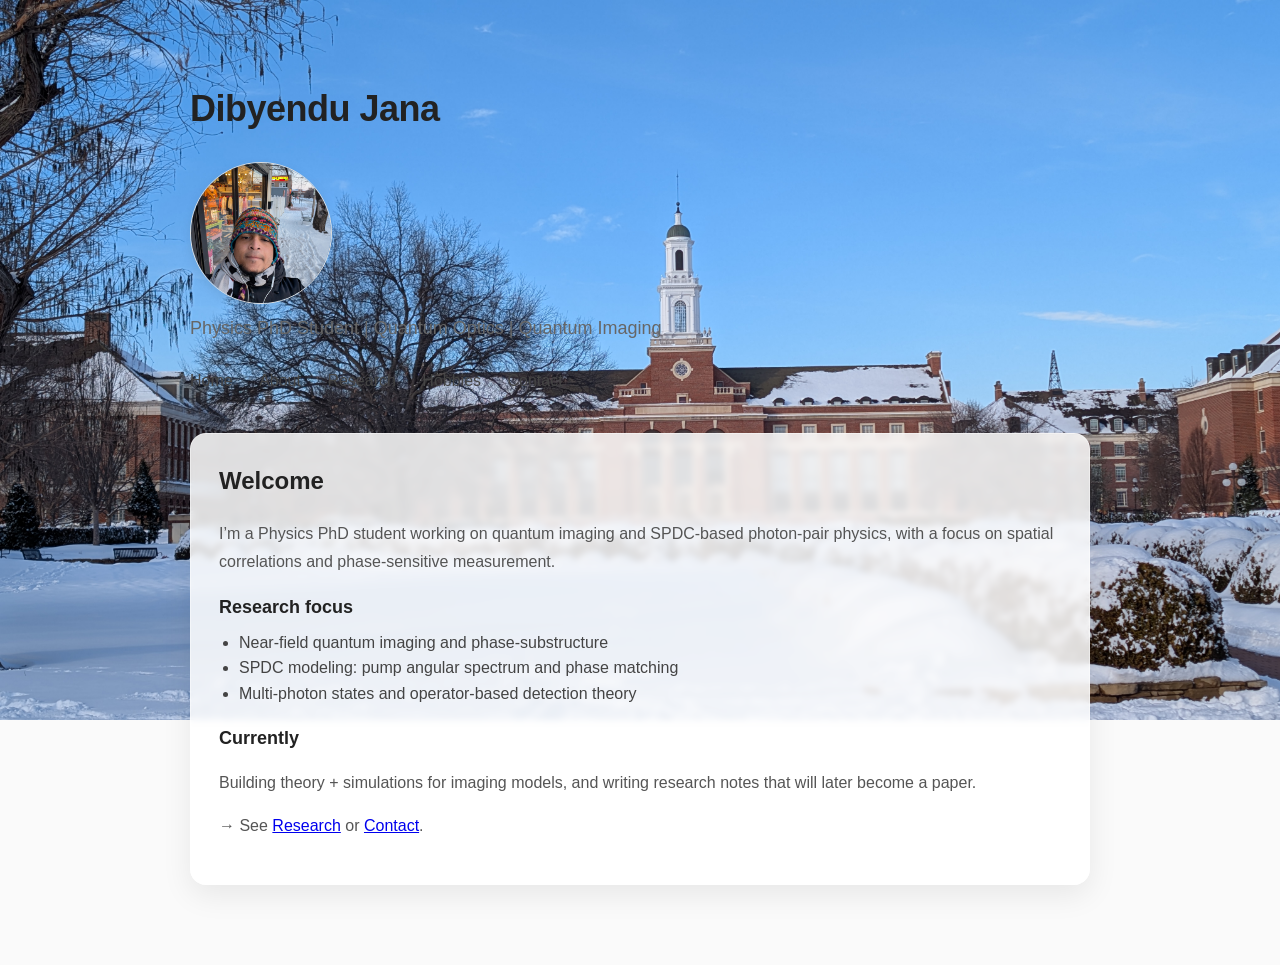
<file: index.html>
<!DOCTYPE html>
<html>
<head>
  <meta charset="utf-8" />
  <meta name="viewport" content="width=device-width, initial-scale=1" />
  <title>Dibyendu Jana</title>
  <style>
 body {
  font-family: -apple-system, BlinkMacSystemFont, "Segoe UI", Roboto, sans-serif;
  max-width: 900px;
  margin: 80px auto;
  padding: 0 20px;
  line-height: 1.6;
  color: #222;
  background-color: #fafafa;
}
body{
  background-image: url("assets/osu.jpg");
  background-size: 100% auto;
  background-repeat: no-repeat;
  background-position: top center;
}

body::before{
    content: "";
    position: fixed;
    inset: 0;
    background: rgba(255,255,255,0.3);
    backdrop-filter: blur(10px);
    z-index: -1;
    opacity: 0;                    /* start hidden */
    transition: opacity 0.3s ease; /* smooth fade */
}
body.scrolled::before{
    opacity: 1;   /* show blur when scrolling */
}


h1 {
  font-size: 36px;
  font-weight: 600;
  letter-spacing: -0.5px;
}

.tagline {
  font-size: 18px;
  color: #666;
  margin-top: 8px;
  transition: color 0.3s ease;   /* add this line */
}
body.scrolled .tagline {
  color: #444;   /* nice modern orange */
}

p {
  color: #555;
}

nav {
  margin: 25px 0;
}

nav a {
  margin-right: 22px;
  text-decoration: none;
  color: #444;
  font-weight: 500;
  transition: color 0.2s ease;
}

nav a:hover {
  color: #000;
}

.card {
  background: rgba(255, 255, 255, 0.85);
  backdrop-filter: blur(3px);
  border: 1px solid rgba(255, 255, 255, 0.4);
  padding: 28px;
  border-radius: 16px;
  margin-top: 40px;
  box-shadow: 0 10px 30px rgba(0, 0, 0, 0.08);
  transition: transform 0.3s ease, box-shadow 0.3s ease;
}
.card:hover {
  transform: translateY(-3px);
  box-shadow: 0 18px 45px rgba(0, 0, 0, 0.1);
}

.card h2 {
  margin-top: 0;
  font-size: 24px;
}

.card p {
  font-size: 16px;
  line-height: 1.7;
}
.card h3 {
  margin-top: 18px;
  margin-bottom: 8px;
  font-size: 18px;
}

.card ul {
  margin-top: 0;
  padding-left: 20px;
  color: #444;
}


.profile-pic {
  width: 140px;
  height: 140px;
  border-radius: 50%;
  object-fit: cover;
  display: block;
  margin: 20px 0 10px 0;
  border: 1px solid #ddd;
  box-shadow: 0 4px 12px rgba(0, 0, 0, 0.08);
  transition: transform 0.3s ease, box-shadow 0.3s ease;
}

.profile-pic:hover {
  transform: scale(1.03);
  box-shadow: 0 8px 20px rgba(0, 0, 0, 0.12);
}

  </style>
</head>
<body>

  <h1>Dibyendu Jana</h1>
  <img src="assets/PXL_20260125_235004710.jpg" alt="Photo of Dibyendu Jana" class="profile-pic">

 <p class="tagline">Physics PhD Student | Quantum Optics | Quantum Imaging</p>

  <nav>
    <a href="index.html">Home</a>
    <a href="about.html">About</a>
    <a href="research.html">Research</a>
    <a href="hobbies.html">Hobbies</a>
    <a href="contact.html">Contact</a>
  </nav>

 <div class="card">
  <h2>Welcome</h2>
  <p>
    I’m a Physics PhD student working on quantum imaging and SPDC-based photon-pair physics,
    with a focus on spatial correlations and phase-sensitive measurement.
  </p>

  <h3>Research focus</h3>
  <ul>
    <li>Near-field quantum imaging and phase-substructure</li>
    <li>SPDC modeling: pump angular spectrum and phase matching</li>
    <li>Multi-photon states and operator-based detection theory</li>
  </ul>

  <h3>Currently</h3>
  <p>
    Building theory + simulations for imaging models, and writing research notes that will later become a paper.
  </p>

  <p>
    → See <a href="research.html">Research</a> or <a href="contact.html">Contact</a>.
  </p>
</div>

<script>
  window.addEventListener("scroll", function () {
    if (window.scrollY > 10) {
      document.body.classList.add("scrolled");
    } else {
      document.body.classList.remove("scrolled");
    }
  });
</script>

</body>
</html>
</file>
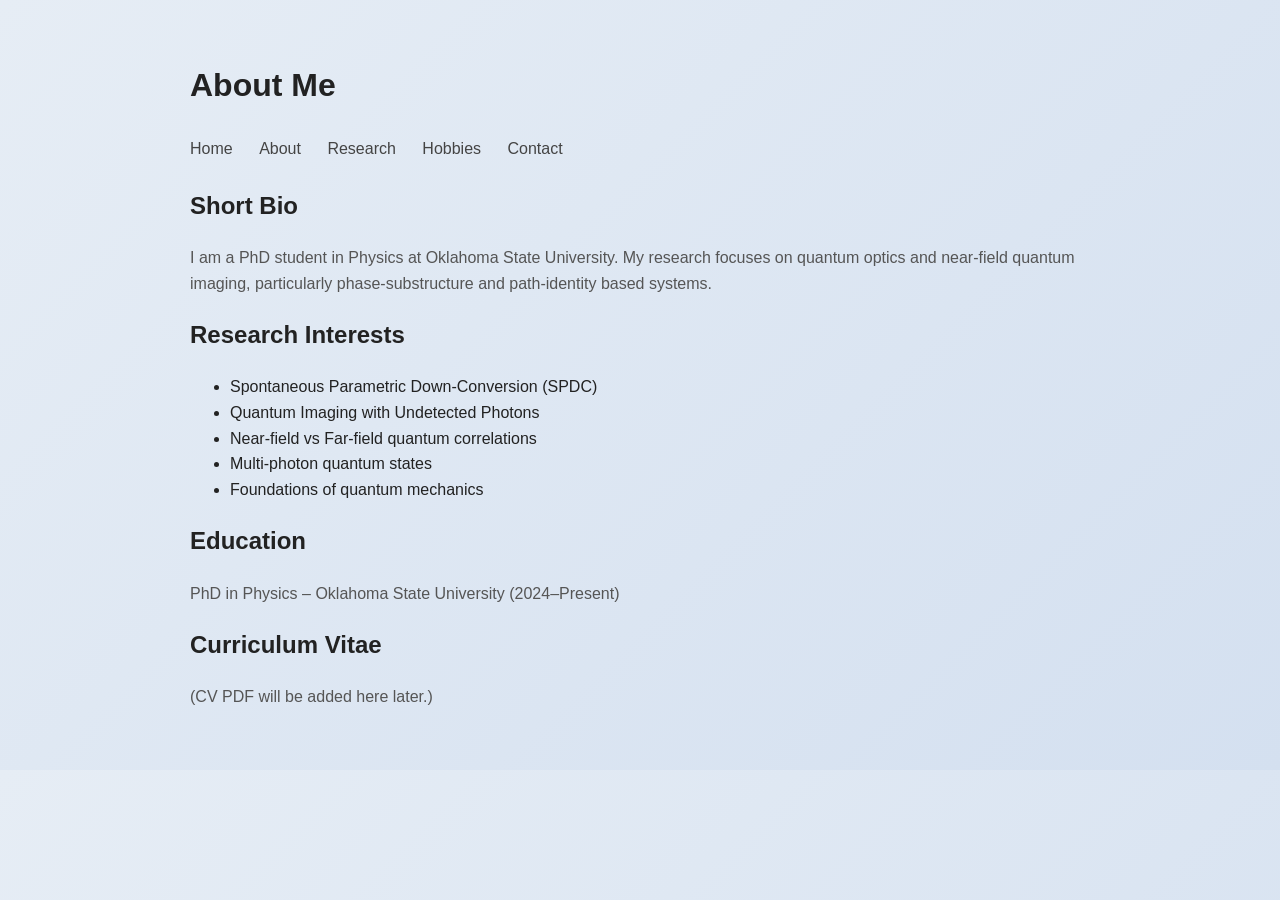
<file: about.html>
<!DOCTYPE html>
<html>
<head>
  <meta charset="utf-8" />
  <meta name="viewport" content="width=device-width, initial-scale=1" />
  <title>About | Dibyendu Jana</title>

   <style>
 body {
  font-family: -apple-system, BlinkMacSystemFont, "Segoe UI", Roboto, sans-serif;
  max-width: 900px;
  margin: 60px auto;
  padding: 0 20px;
  line-height: 1.6;
  color: #222;
  background-color: #fafafa;
}
body.inner-page {
  background: linear-gradient(
    135deg,
    #e6edf5,
    #d4e0f0
  );
}
    

h1 {
  font-size: 32px;
  margin-bottom: 5px;
}

p {
  color: #555;
}

nav {
  margin: 25px 0;
}

nav a {
  margin-right: 22px;
  text-decoration: none;
  color: #444;
  font-weight: 500;
  transition: color 0.2s ease;
}

nav a:hover {
  color: #000;
}

.card {
  background: white;
  border: 1px solid #eee;
  padding: 22px;
  border-radius: 14px;
  margin-top: 25px;
  box-shadow: 0 4px 14px rgba(0, 0, 0, 0.04);
}

.profile-pic {
  width: 140px;
  height: 140px;
  border-radius: 50%;
  object-fit: cover;
  display: block;
  margin: 20px 0 10px 0;
  border: 1px solid #ddd;
  box-shadow: 0 4px 12px rgba(0, 0, 0, 0.08);
  transition: transform 0.3s ease, box-shadow 0.3s ease;
}

.profile-pic:hover {
  transform: scale(1.03);
  box-shadow: 0 8px 20px rgba(0, 0, 0, 0.12);
}

  </style>
</head>

<body class="inner-page">


  <h1>About Me</h1>

  <nav>
    <a href="index.html">Home</a>
    <a href="about.html">About</a>
    <a href="research.html">Research</a>
    <a href="hobbies.html">Hobbies</a>
    <a href="contact.html">Contact</a>
  </nav>

  <div class="section">
    <h2>Short Bio</h2>
    <p>
      I am a PhD student in Physics at Oklahoma State University.
      My research focuses on quantum optics and near-field quantum imaging,
      particularly phase-substructure and path-identity based systems.
    </p>
  </div>

  <div class="section">
    <h2>Research Interests</h2>
    <ul>
      <li>Spontaneous Parametric Down-Conversion (SPDC)</li>
      <li>Quantum Imaging with Undetected Photons</li>
      <li>Near-field vs Far-field quantum correlations</li>
      <li>Multi-photon quantum states</li>
      <li>Foundations of quantum mechanics</li>
    </ul>
  </div>

  <div class="section">
    <h2>Education</h2>
    <p>
      PhD in Physics – Oklahoma State University (2024–Present)
    </p>
  </div>

  <div class="section">
    <h2>Curriculum Vitae</h2>
    <p>
      (CV PDF will be added here later.)
    </p>
  </div>

</body>
</html>
</file>
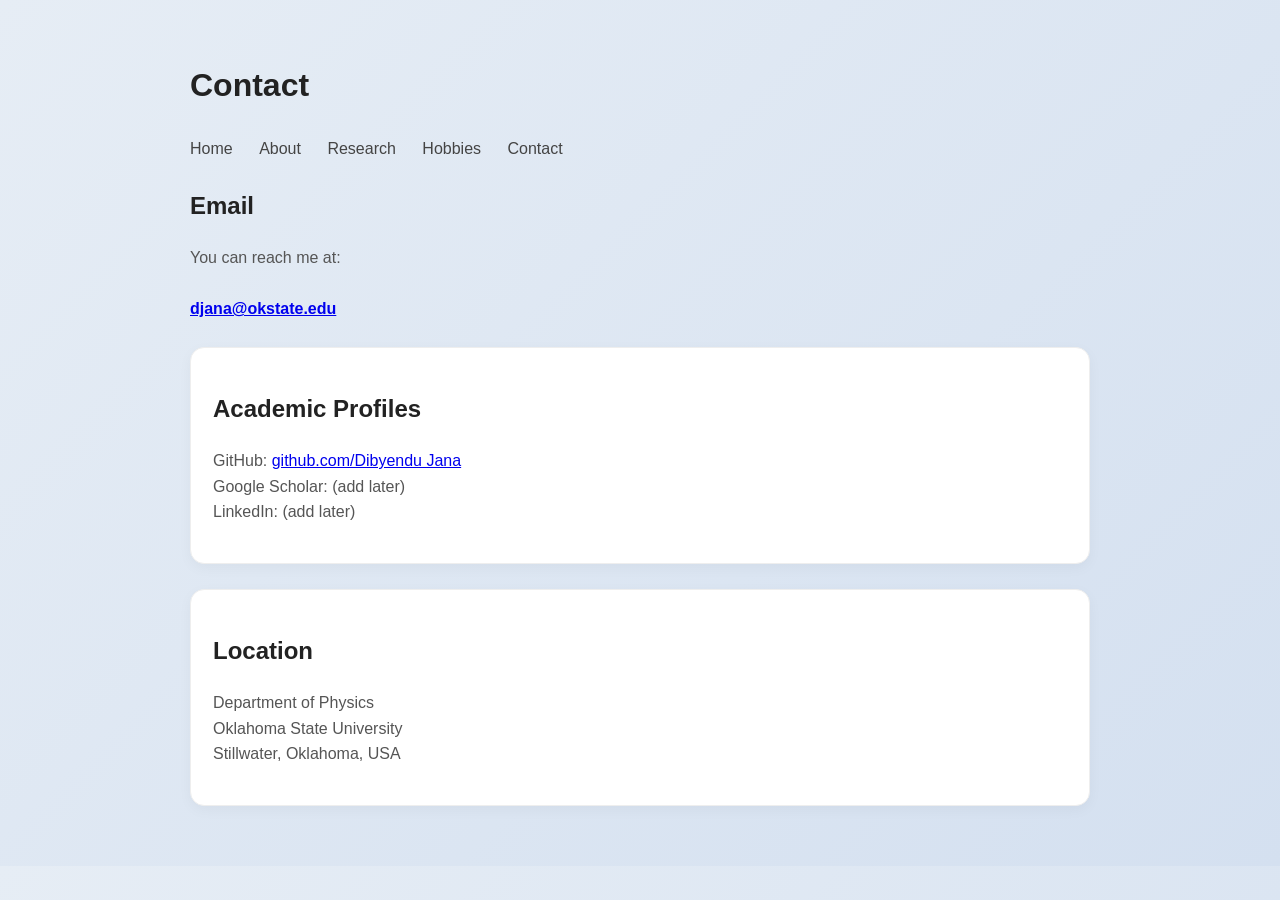
<file: contact.html>
<!DOCTYPE html>
<html>
<head>
  <meta charset="utf-8" />
  <meta name="viewport" content="width=device-width, initial-scale=1" />
  <title>Contact | Dibyendu Jana</title>

    <style>
 body {
  font-family: -apple-system, BlinkMacSystemFont, "Segoe UI", Roboto, sans-serif;
  max-width: 900px;
  margin: 60px auto;
  padding: 0 20px;
  line-height: 1.6;
  color: #222;
  background-color: #fafafa;
}
body.inner-page {
  background: linear-gradient(
    135deg,
    #e6edf5,
    #d4e0f0
  );
}
h1 {
  font-size: 32px;
  margin-bottom: 5px;
}

p {
  color: #555;
}

nav {
  margin: 25px 0;
}

nav a {
  margin-right: 22px;
  text-decoration: none;
  color: #444;
  font-weight: 500;
  transition: color 0.2s ease;
}

nav a:hover {
  color: #000;
}

.card {
  background: white;
  border: 1px solid #eee;
  padding: 22px;
  border-radius: 14px;
  margin-top: 25px;
  box-shadow: 0 4px 14px rgba(0, 0, 0, 0.04);
}

.profile-pic {
  width: 140px;
  height: 140px;
  border-radius: 50%;
  object-fit: cover;
  display: block;
  margin: 20px 0 10px 0;
  border: 1px solid #ddd;
  box-shadow: 0 4px 12px rgba(0, 0, 0, 0.08);
  transition: transform 0.3s ease, box-shadow 0.3s ease;
}

.profile-pic:hover {
  transform: scale(1.03);
  box-shadow: 0 8px 20px rgba(0, 0, 0, 0.12);
}

  </style>
</head>

<body class="inner-page">


  <h1>Contact</h1>

  <nav>
    <a href="index.html">Home</a>
    <a href="about.html">About</a>
    <a href="research.html">Research</a>
    <a href="hobbies.html">Hobbies</a>
    <a href="contact.html">Contact</a>
  </nav>

 <h2>Email</h2>
<p>
  You can reach me at:
  <br><br>
  <a href="djana@okstate.edu">
    <strong>djana@okstate.edu</strong>
  </a>
</p>

  <div class="card">
    <h2>Academic Profiles</h2>
    <p>
      GitHub: <a href="https://pink-boltzman.github.io/raindrop/index.html" target="_blank">github.com/Dibyendu Jana</a><br>
      Google Scholar: (add later)<br>
      LinkedIn: (add later)
    </p>
  </div>

  <div class="card">
    <h2>Location</h2>
    <p>
      Department of Physics<br>
      Oklahoma State University<br>
      Stillwater, Oklahoma, USA
    </p>
  </div>

</body>
</html>
</file>
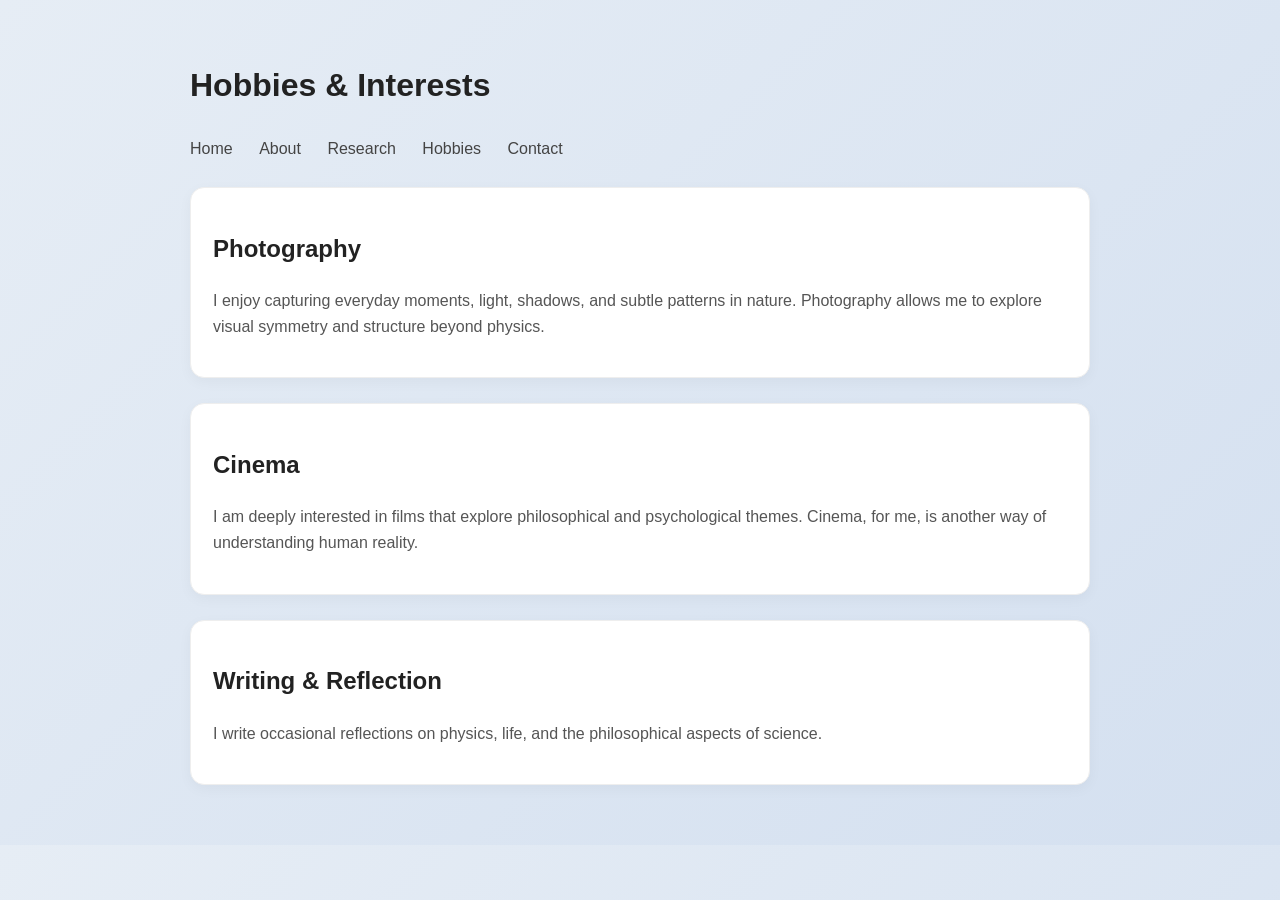
<file: hobbies.html>
<!DOCTYPE html>
<html>
<head>
  <meta charset="utf-8" />
  <meta name="viewport" content="width=device-width, initial-scale=1" />
  <title>Hobbies | Dibyendu Jana</title>

    <style>
 body {
  font-family: -apple-system, BlinkMacSystemFont, "Segoe UI", Roboto, sans-serif;
  max-width: 900px;
  margin: 60px auto;
  padding: 0 20px;
  line-height: 1.6;
  color: #222;
  background-color: #fafafa;
}
body.inner-page {
  background: linear-gradient(
    135deg,
    #e6edf5,
    #d4e0f0
  );
}

h1 {
  font-size: 32px;
  margin-bottom: 5px;
}

p {
  color: #555;
}

nav {
  margin: 25px 0;
}

nav a {
  margin-right: 22px;
  text-decoration: none;
  color: #444;
  font-weight: 500;
  transition: color 0.2s ease;
}

nav a:hover {
  color: #000;
}

.card {
  background: white;
  border: 1px solid #eee;
  padding: 22px;
  border-radius: 14px;
  margin-top: 25px;
  box-shadow: 0 4px 14px rgba(0, 0, 0, 0.04);
}

.profile-pic {
  width: 140px;
  height: 140px;
  border-radius: 50%;
  object-fit: cover;
  display: block;
  margin: 20px 0 10px 0;
  border: 1px solid #ddd;
  box-shadow: 0 4px 12px rgba(0, 0, 0, 0.08);
  transition: transform 0.3s ease, box-shadow 0.3s ease;
}

.profile-pic:hover {
  transform: scale(1.03);
  box-shadow: 0 8px 20px rgba(0, 0, 0, 0.12);
}

  </style>
</head>

<body class="inner-page">


  <h1>Hobbies & Interests</h1>

  <nav>
    <a href="index.html">Home</a>
    <a href="about.html">About</a>
    <a href="research.html">Research</a>
    <a href="hobbies.html">Hobbies</a>
    <a href="contact.html">Contact</a>
  </nav>

  <div class="card">
    <h2>Photography</h2>
    <p>
      I enjoy capturing everyday moments, light, shadows,
      and subtle patterns in nature. Photography allows me
      to explore visual symmetry and structure beyond physics.
    </p>
  </div>

  <div class="card">
    <h2>Cinema</h2>
    <p>
      I am deeply interested in films that explore philosophical
      and psychological themes. Cinema, for me, is another way
      of understanding human reality.
    </p>
  </div>

  <div class="card">
    <h2>Writing & Reflection</h2>
    <p>
      I write occasional reflections on physics, life,
      and the philosophical aspects of science.
    </p>
  </div>

</body>
</html>
</file>
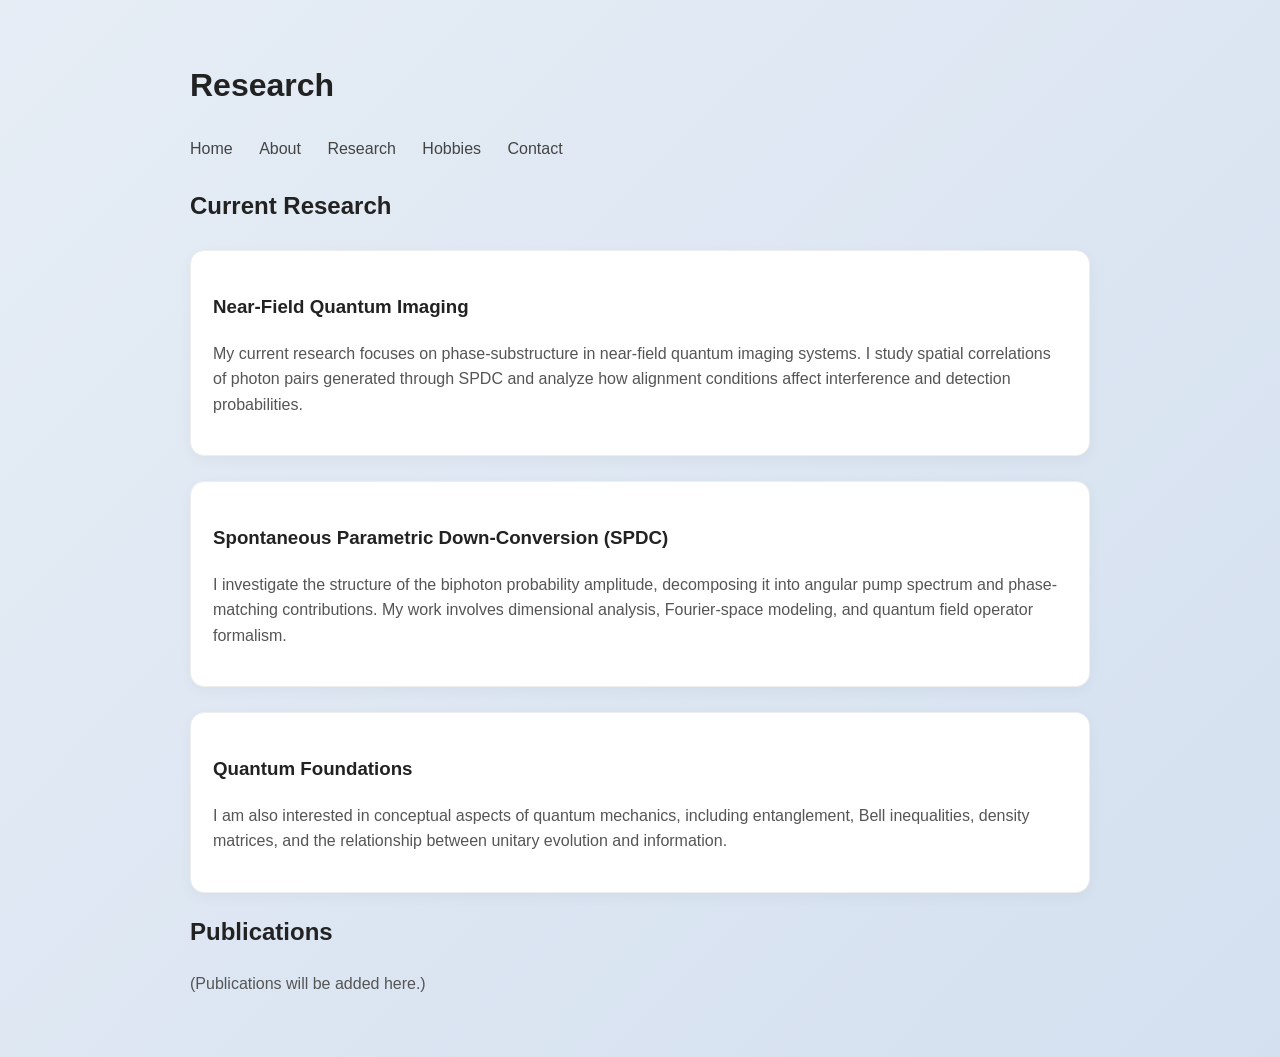
<file: research.html>
<!DOCTYPE html>
<html>
<head>
  <meta charset="utf-8" />
  <meta name="viewport" content="width=device-width, initial-scale=1" />
  <title>Research | Dibyendu Jana</title>

   <style>
 body {
  font-family: -apple-system, BlinkMacSystemFont, "Segoe UI", Roboto, sans-serif;
  max-width: 900px;
  margin: 60px auto;
  padding: 0 20px;
  line-height: 1.6;
  color: #222;
  background-color: #fafafa;
}
body.inner-page {
  background: linear-gradient(
    135deg,
    #e6edf5,
    #d4e0f0
  );
}
h1 {
  font-size: 32px;
  margin-bottom: 5px;
}

p {
  color: #555;
}

nav {
  margin: 25px 0;
}

nav a {
  margin-right: 22px;
  text-decoration: none;
  color: #444;
  font-weight: 500;
  transition: color 0.2s ease;
}

nav a:hover {
  color: #000;
}

.card {
  background: white;
  border: 1px solid #eee;
  padding: 22px;
  border-radius: 14px;
  margin-top: 25px;
  box-shadow: 0 4px 14px rgba(0, 0, 0, 0.04);
}

.profile-pic {
  width: 140px;
  height: 140px;
  border-radius: 50%;
  object-fit: cover;
  display: block;
  margin: 20px 0 10px 0;
  border: 1px solid #ddd;
  box-shadow: 0 4px 12px rgba(0, 0, 0, 0.08);
  transition: transform 0.3s ease, box-shadow 0.3s ease;
}

.profile-pic:hover {
  transform: scale(1.03);
  box-shadow: 0 8px 20px rgba(0, 0, 0, 0.12);
}

  </style>
</head>

<body class="inner-page">


  <h1>Research</h1>

  <nav>
    <a href="index.html">Home</a>
    <a href="about.html">About</a>
    <a href="research.html">Research</a>
    <a href="hobbies.html">Hobbies</a>
    <a href="contact.html">Contact</a>
  </nav>

  <div class="section">
    <h2>Current Research</h2>

    <div class="card">
      <h3>Near-Field Quantum Imaging</h3>
      <p>
        My current research focuses on phase-substructure in near-field
        quantum imaging systems. I study spatial correlations of photon pairs
        generated through SPDC and analyze how alignment conditions affect
        interference and detection probabilities.
      </p>
    </div>

    <div class="card">
      <h3>Spontaneous Parametric Down-Conversion (SPDC)</h3>
      <p>
        I investigate the structure of the biphoton probability amplitude,
        decomposing it into angular pump spectrum and phase-matching
        contributions. My work involves dimensional analysis,
        Fourier-space modeling, and quantum field operator formalism.
      </p>
    </div>

    <div class="card">
      <h3>Quantum Foundations</h3>
      <p>
        I am also interested in conceptual aspects of quantum mechanics,
        including entanglement, Bell inequalities, density matrices,
        and the relationship between unitary evolution and information.
      </p>
    </div>
  </div>

  <div class="section">
    <h2>Publications</h2>
    <p>
      (Publications will be added here.)
    </p>
  </div>

</body>
</html>
</file>
